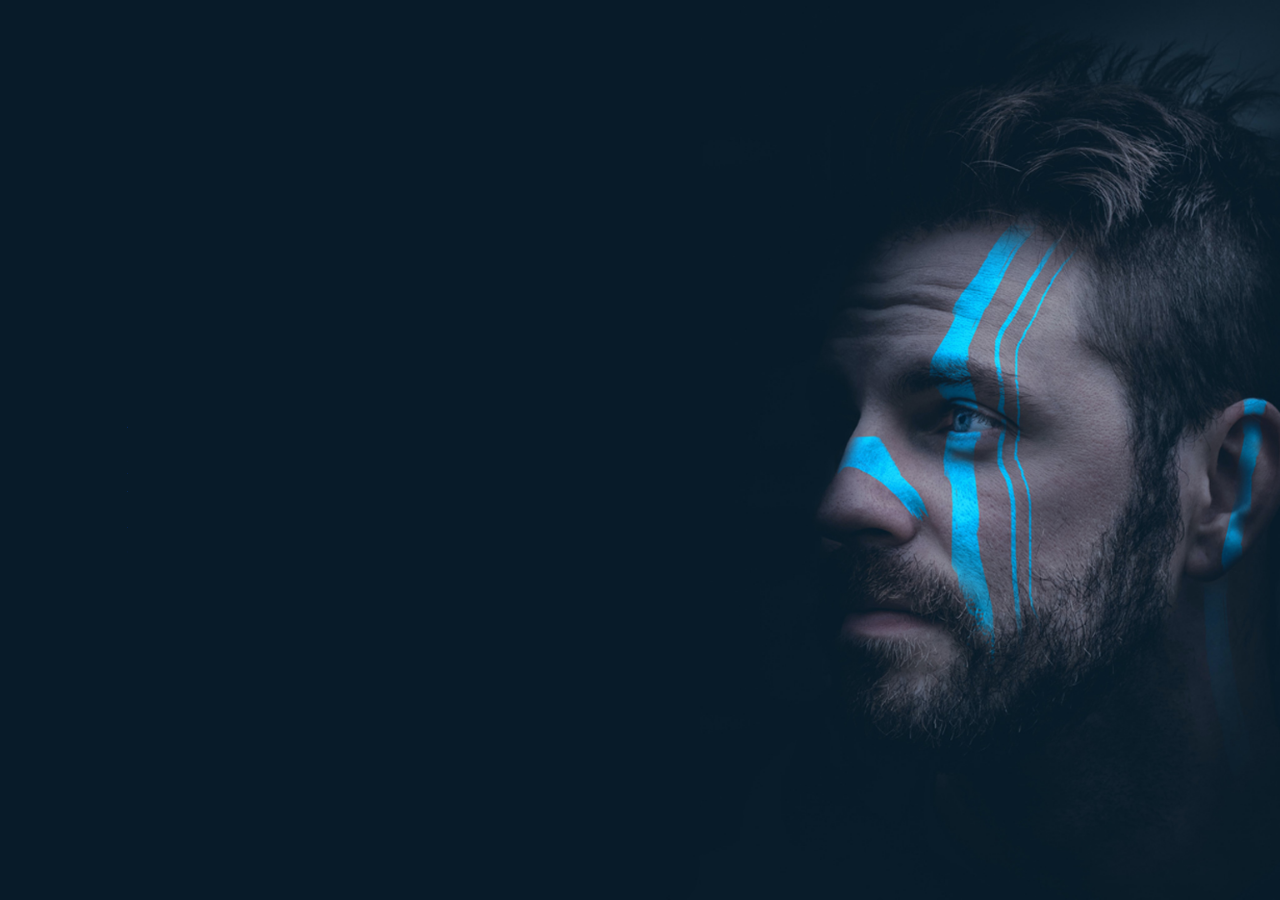
<file: index2.html>
<!DOCTYPE html>
<html lang="en">


<head>
    <meta charset="UTF-8">
    <meta name="viewport" content="width=device-width, initial-scale=1.0">
    <title>personal portfolio</title>
    <link rel="stylesheet" href="styles2.css">
    <link href='https://unpkg.com/boxicons@2.1.4/css/boxicons.min.css' rel='stylesheet'>
</head>

<body>
    
<header class="header">
   
    <!-- <a href="#" class="logo">Selaki.</a>
    <nav class="navbar">
        <a href="#" class="active">Home</a>
        <a href="#">About</a>
        <a href="#">Services</a>
        <a href="#">Portfolio</a>
        <a href="#">Contact</a>
    </nav> -->


</header>

<section class="home">
    <div class="home-content">
<h1>Hi, i'm selaki</h1>
<h3>1st year eclectrical engineering student</h3>
<p>As a first-year engineering student at Wits University, I am offering my services as a math and science tutor on weekends. I am highly skilled in these subjects and have a deep understanding of the material. My goal is to help other students succeed in their studies and achieve their academic goals.
    As an engineering student, I am familiar with the rigors of math and science courses and can provide personalized instruction and guidance to help students excel. My tutoring sessions will be tailored to each student's individual needs and learning style, ensuring that they receive the support they need to succeed.
    </p>
    
    <div class="btn-box">
        <a href="#">Hire Me</a>
        <a href="#">Lets's Talk</a>
    </div>
 </div>


 <!-- <div class="home-sci">
    <a href="https://www.facebook.com/selaki.leshilo?mibextid=ZbWKwL"><i class='bx bxl-facebook'></i></a>
    <a href="https://wa.link/vk5hxc"><i class='bx bxl-whatsapp'></i></a>
    <a href="#"><i class='bx bxl-linkedin'></i></a>
</div> -->

<span class="home-imgHover"></span>
 
</section>
</body>
</html>
</file>
<file: styles2.css>
@import url('https://fonts.googleapis.com/css2?family=Roboto+Mono:ital,wght@0,100..700;1,100..700&display=swa');

* { 
   margin: 0;
   padding: 0;
   box-sizing: border-box;
   font-family: 'Poppins', sans-serif;
}

 body {
   
    color: #ededed;

 }

 
 .header {
    position: fixed;
    top: 0;
    left: 0;
    width: 100%;
    padding: 20px 10%;
    background: transparent;
    display: flex;
    justify-content: space-between;
    align-items: center;
    z-index: 100;
 }

 .logo {
    position: relative;
    font-size: 25px;
    color: white;
    text-decoration: none;
    font-weight: 600;
 }

 .logo::before {
    content: '';
    position: absolute;
    top: 0;
    right: 0;
    width: 100%;
    height: 100%;
    background: #081b29;
    animation: showRight 1s ease forwards;
    animation-delay: .4s;

}



 .navbar a {
    font-size: 18px;
    color: white;
    text-decoration: none;
    font-weight: 500;
    margin-left: 35px;
 }

 .navbar a:hover, 
 .navbar a.active {
    color: #00abf0;

 }

 .home {
    height: 100vh;
    background: url('home.jpg') no-repeat;
    background-size: cover;
    background-position: center;
    display: flex;
    align-items: center;
    padding: 0 10%

 }

 .home-content{
    max-width: 600px;
}

.home-content h1 {
    position: relative;
    font-size: 56px;
    font-weight: 700;
    line-height: 1.2;
}

.home-content h1::before {
    content: '';
    position: absolute;
    top: 0;
    right: 0;
    width: 100%;
    height: 100%;
    background: #081b29;
    animation: 1s ease forwards;
    animation-delay: .1s;
}

.home-content h3 {
    position: relative;
    font-size: 32px;
    font-weight: 700;
    color: #00abf0;
}

.home-content h3::before {
    content: '';
    position: absolute;
    top: 0;
    right: 0;
    width: 100%;
    height: 100%;
    background: #081b29;
    animation: showRight 1s ease forwards;
    animation-delay: 1.3s;
}

.home-content p{
    position: relative;
    font-size: 16px;
    margin: 20px 0 40px;
}

.home-content p::before {
    content: '';
    position: absolute;
    top: 0;
    right: 0;
    width: 100%;
    height: 100%;
    background: #081b29;
    animation: showRight 1s ease forwards;
    animation-delay: 1.6s;
}

.home-content .btn-box {
    position: relative;
    display: flex; 
    justify-content: space-between;  
    width: 345px;
    height: 50px;
}

.home-content .btn-box::before {
    content: '';
    position: absolute;
    top: 0;
    right: 0;
    width: 100%;
    height: 100%;
    background: #081b29;
    animation: showRight 1s ease forwards;
    animation-delay: 1.9s;
    z-index: 2;
}

.btn-box a {
    position: relative;
    display: inline-flex;
    justify-content: center;
    align-items: center; 
    width: 150px;
    height: 100%;
    background: #00abf0;
    border: 2px solid #00abf0;
    border-radius: 8px;
    font-size: 19px;
    color: #081b29;
    text-decoration: none;
    font-weight: 600;
    letter-spacing: 1px;
    z-index: 1;
    overflow: hidden;
    transition: .5s;
}

.btn-box a:hover {
    color: #00abf0;
}

.btn-box a:nth-child(2) {
background: transparent;
color: #081b29;
}

.btn-box a:nth-child(2):hover {
color: #00abf0;
}

.btn-box a:nth-child(2) {
    background: #00abf0;
}

.btn-box a::before {
    content: '';
    position: absolute;
    top: 0;
    left: o;
    width: 0;
    height: 100%;
    background: #081b29;
    z-index: -1;
    transition: .5s;
}

.btn-box a:hover::before {
    width: 100%;
}

.home-sci {
    position: absolute;
    bottom: 40px;
    width: 170px;
    display: flex;
    justify-content: space-between;
}

.home-sci::before {
    content: '';
    position: absolute;
    top: 0;
    right: 0;
    width: 100%;
    height: 100%;
    background: #081b29;
    animation: showRight 1s ease forwards;
    animation-delay: 2.5s;
    z-index: 2;
}

.home-sci a {
    position: relative;
    display: inline-flex;
    justify-content: center;
    align-items: center;
    width: 40px;
    height: 40px;
    background: transparent;
    border: 2px solid #00abf0;
    border-radius: 50%;
    font-size: 30px;
    color: #00abf0;
    text-decoration: none;
    z-index: 1;
    overflow: hidden;
    transition: .5s;
}



.home-sci a:hover {
    color: #081b29;
}

.home-sci a::before {
    content: '';
    position: absolute;
    top: o;
    left: 0;
    width: 0;
    height: 100%;
    background: #00abf0;
    z-index: -1;
    transition: .5s;
}

.home-sci a:hover::before {
    width: 100%;

}

.home-imgHover {
    position: absolute;
    top: 0;
    right: 30px;
    width: 800px;
    height: 100%;
    background: transparent;
    transition: 3s;
}

.home-imgHover:hover{
    background: #081b29;
    opacity: .8;
}

/* .home-imgHover::before {
    content: '';
    position: absolute;
    top: 0;
    right: 0;
    width: 120%;
    height: 100%;
    background: #081b29;
    animation: 1s ease forwards;
    animation-delay: 3s;
    z-index: 100;
} */

/* KEYFRAMES ANIMATION  */
@keyframes showRight {
    100% {
        width: 0;
    }
}
</file>
